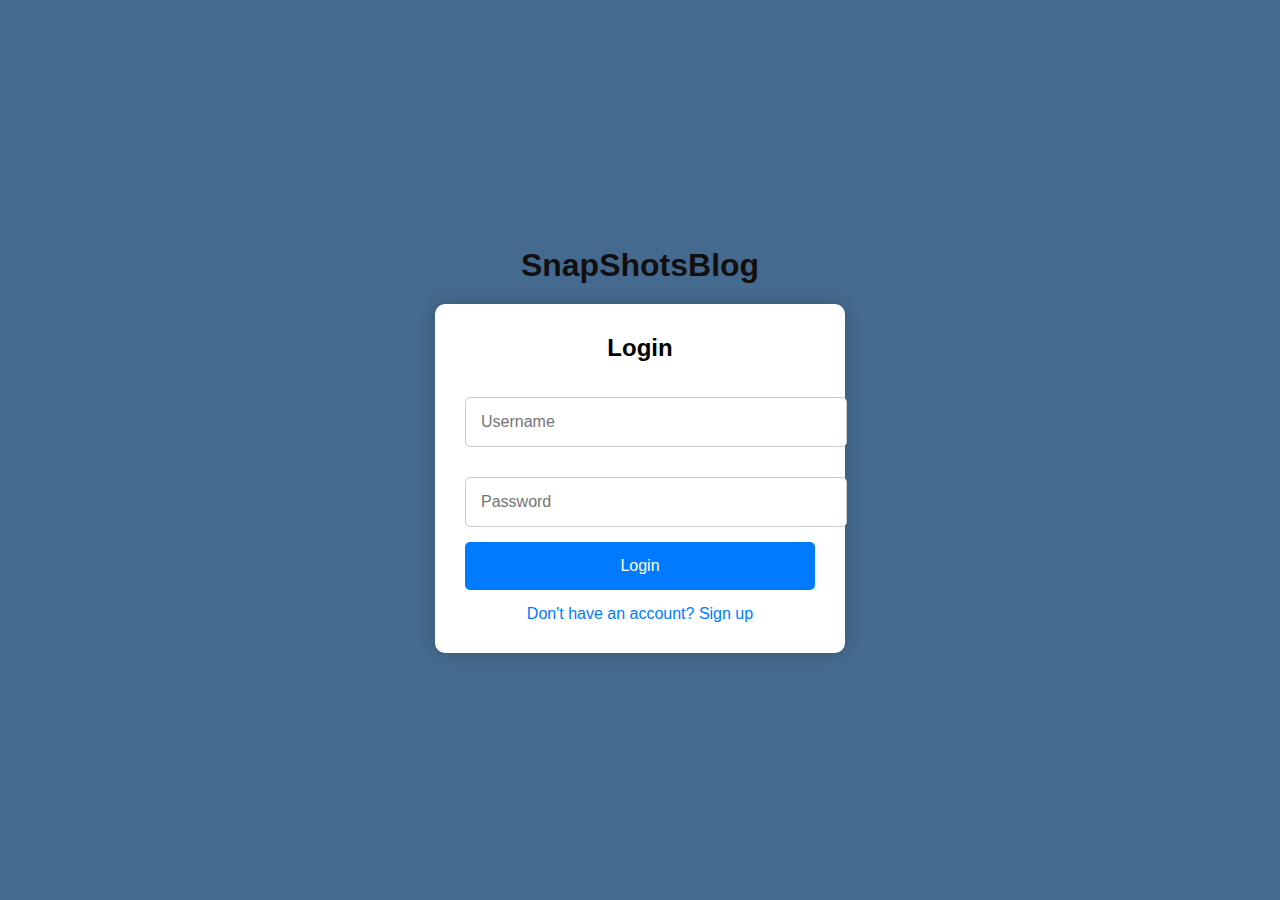
<file: mini_blog/index.html>
<!DOCTYPE html>
<html lang="en">
<head>
    <meta charset="UTF-8">
    <meta name="viewport" content="width=device-width, initial-scale=1.0">
    <title>mini blog Platform</title>
    <style>
        body {
            font-family: Arial, sans-serif;
            background-color: #446b8f;
            display: flex;
            flex-direction: column;
            justify-content: center;
            align-items: center;
            height: 100vh;
            margin: 0;
        }
        .site-title {
            font-size: 2rem;
            color: #130f0f;
            font-weight: bold;
            margin-bottom: 20px;
        }
        .auth-container {
            background-color: white;
            padding: 30px;
            border-radius: 10px;
            box-shadow: 0 0 15px rgba(0,0,0,0.2);
            width: 350px;
            text-align: center;
        }
        .auth-container h2 {
            margin-top: 0;
        }
        .auth-container input {
            width: 100%;
            padding: 15px;
            margin: 15px 0;
            border: 1px solid #ccc;
            border-radius: 5px;
            font-size: 1rem;
        }
        .auth-container button {
            width: 100%;
            padding: 15px;
            background-color: #007bff;
            color: white;
            border: none;
            border-radius: 5px;
            cursor: pointer;
            font-size: 1rem;
        }
        .auth-container button:hover {
            background-color: #0056b3;
        }
        .auth-container .toggle-link {
            display: block;
            margin-top: 15px;
            text-align: center;
            color: #007bff;
            cursor: pointer;
        }
        .auth-container .toggle-link:hover {
            color: #0056b3;
        }
    </style>
</head>
<body>
    <div class="site-title">SnapShotsBlog</div>
    <div class="auth-container">
        <h2>Login</h2>
        <input type="text" id="username" placeholder="Username">
        <input type="password" id="password" placeholder="Password">
        <button onclick="login()">Login</button>
        <span class="toggle-link" onclick="toggleAuth()">Don't have an account? Sign up</span>
    </div>

    <script>
        function toggleAuth() {
            const container = document.querySelector('.auth-container');
            const isLogin = container.querySelector('h2').innerText === 'Login';
            container.querySelector('h2').innerText = isLogin ? 'Sign Up' : 'Login';
            container.querySelector('button').innerText = isLogin ? 'Sign Up' : 'Login';
            container.querySelector('button').onclick = isLogin ? signup : login;
            container.querySelector('.toggle-link').innerText = isLogin ? 'Already have an account? Login' : "Don't have an account? Sign up";
        }

        function login() {
            const username = document.getElementById('username').value;
            const password = document.getElementById('password').value;

            const storedUsername = localStorage.getItem('username');
            const storedPassword = localStorage.getItem('password');

            if (username === storedUsername && password === storedPassword) {
                alert('Login successful');
                window.location.href = 'posts.html';
            } else {
                alert('Invalid username or password');
            }
        }

        function signup() {
            const username = document.getElementById('username').value;
            const password = document.getElementById('password').value;

            if (username && password) {
                localStorage.setItem('username', username);
                localStorage.setItem('password', password);
                alert('Signup successful');
                window.location.href = 'posts.html';
            } else {
                alert('Please enter a valid username and password');
            }
        }
    </script>
</body>
</html>
</file>
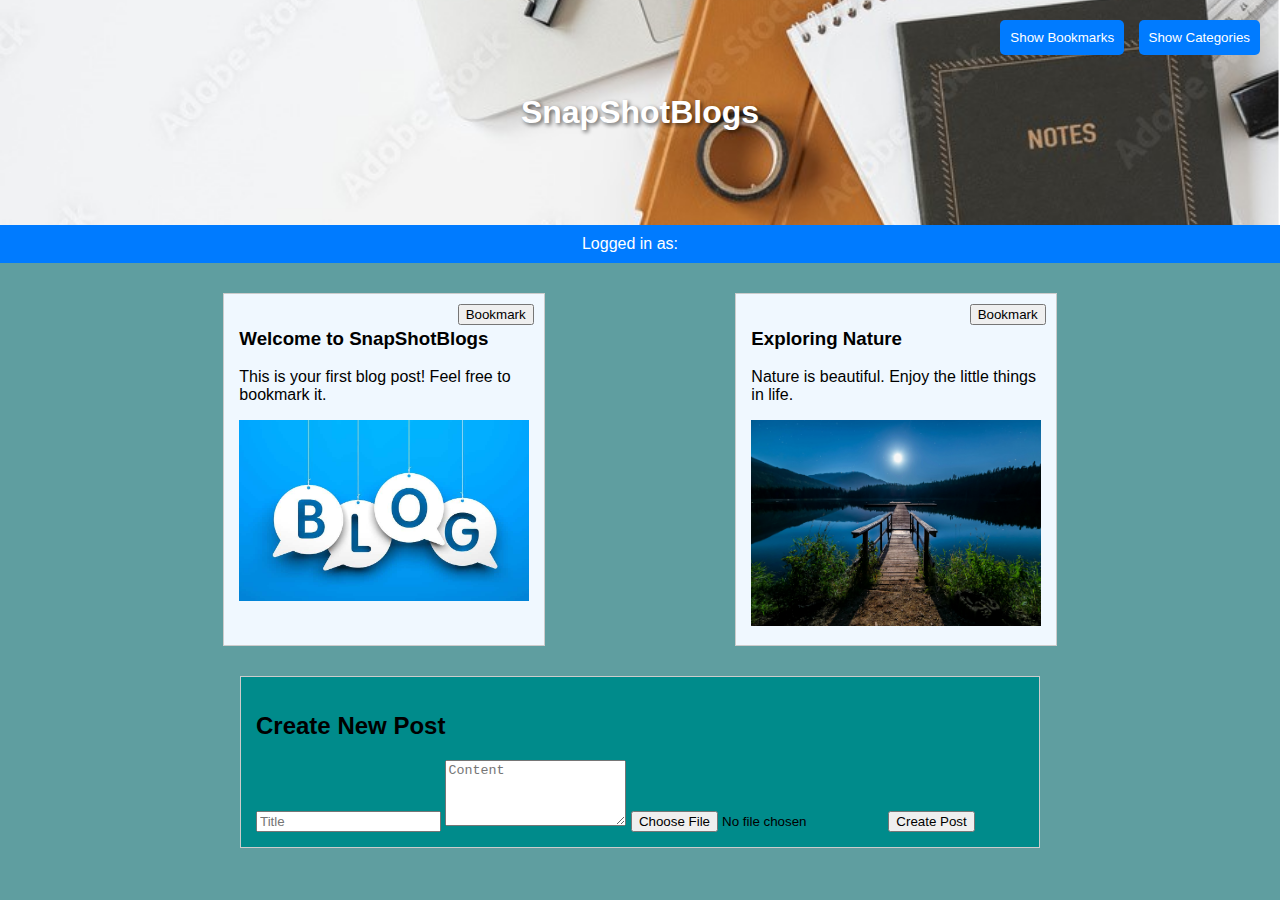
<file: mini_blog/posts.html>
<!DOCTYPE html>
<html lang="en">
<head>
    <meta charset="UTF-8">
    <meta name="viewport" content="width=device-width, initial-scale=1.0">
    <title>Blog Posts</title>
    <link rel="stylesheet" href="stylee.css">
    <style>
        body {
            position: relative;
        }
        .menu {
            position: absolute;
            top: 20px;
            right: 20px;
        }
        .menu button {
            margin-left: 10px;
            padding: 10px;
            background-color: #007bff;
            color: white;
            border: none;
            border-radius: 5px;
            cursor: pointer;
        }
        .menu button:hover {
            background-color: #0056b3;
        }
        .modal {
            display: none;
            position: fixed;
            z-index: 1;
            left: 0;
            top: 0;
            width: 100%;
            height: 100%;
            overflow: auto;
            background-color: rgba(0,0,0,0.5);
        }
        .modal-content {
            background-color: #fefefe;
            margin: 15% auto;
            padding: 20px;
            border: 1px solid #888;
            width: 80%;
            max-width: 500px;
            border-radius: 10px;
        }
        .close {
            color: #aaa;
            float: right;
            font-size: 28px;
            font-weight: bold;
        }
        .close:hover,
        .close:focus {
            color: black;
            text-decoration: none;
            cursor: pointer;
        }
    </style>
</head>
<body>
    <div class="header-snapshot">
        <img src="images/lp.jpg" alt="Snapshot" class="snapshot-image">
        <div class="snapshot-text">SnapShotBlogs</div>
    </div>
    <div class="profile-container">
        <span>Logged in as:</span> <span id="profile-username"></span>
    </div>
    <div class="menu">
        <button id="show-bookmarks-button">Show Bookmarks</button>
        <button id="show-categories-button">Show Categories</button>
    </div>
    <div class="blog-container">
        <div id="posts">
            <div class="post">
                <h3>Welcome to SnapShotBlogs</h3>
                <p>This is your first blog post! Feel free to bookmark it.</p>
                <img src="images/blogssss.jpg" alt="First Blog Image" style="max-width: 100%;">
                <div class="post-buttons">
                    <button class="bookmark-button">Bookmark</button>
                </div>
            </div>
            <div class="post">
                <h3>Exploring Nature</h3>
                <p>Nature is beautiful. Enjoy the little things in life.</p>
                <img src="images/nature.jpg" alt="Nature Image" style="max-width: 100%;">
                <div class="post-buttons">
                    <button class="bookmark-button">Bookmark</button>
                </div>
            </div>
        </div>
        <div class="new-post">
            <h2>Create New Post</h2>
            <input type="text" id="new-title" placeholder="Title">
            <textarea id="new-content" rows="4" placeholder="Content"></textarea>
            <input type="file" id="new-image" accept="image/*">
            <button id="create-button">Create Post</button>
        </div>
    </div>
    <div id="bookmarks-modal" class="modal">
        <div class="modal-content">
            <span class="close" id="close-bookmarks-modal">&times;</span>
            <h2>Bookmarked Posts</h2>
            <div id="bookmarks"></div>
        </div>
    </div>
    <div id="categories-modal" class="modal">
        <div class="modal-content">
            <span class="close" id="close-categories-modal">&times;</span>
            <h2>Categories</h2>
            <ul id="categories">
                <li>Technology</li>
                <li>Lifestyle</li>
                <li>Travel</li>
            </ul>
        </div>
    </div>
    <script src="scriptss.js"></script>
</body>
</html>
</file>
<file: mini_blog/stylee.css>
body {
    font-family: Arial, sans-serif;
    margin: 0;
    padding: 0;
    display: flex;
    flex-direction: column;
    background-color: cadetblue;
    align-items: center;
}

.header-snapshot {
    width: 100%;
    height: 25vh; 
    background-color: #f0f0f0;
    position: relative;
    display: flex;
    justify-content: center;
    align-items: center;
    overflow: hidden;}

.snapshot-image {
    width: 100%;
    height: 100%;
    object-fit: cover; 
}

.snapshot-text {
    position: absolute;
    color: white;
    font-size: 2em;
    font-weight: bold;
    text-shadow: 2px 2px 4px rgba(0, 0, 0, 0.6); }

.profile-container {
            width: 100%;
            background-color: #007bff;
            color: white;
            padding: 10px;
            display: flex;
            justify-content: center;
            align-items: center;
        }

.profile-container span {
            margin-right: 10px;
        }

.blog-container {
    width: 80%;
    margin: 20px auto;
    display: flex;
    flex-direction: column;
    align-items: center;
}

#posts {
    display: flex;
    flex-wrap: wrap;
    justify-content: space-around;
    width: 100%;
    margin-bottom: 20px;
}

.post {
    border: 1px solid #ccc;
    padding: 15px;
    margin: 10px;
    width: calc(33.333% - 20px); 
    box-sizing: border-box;
    position: relative;
    background-color: aliceblue;
}

.new-post {
    width: 100%; 
    max-width: 800px; 
    border: 1px solid #ccc;
    padding: 15px;
    background-color: darkcyan;
    box-sizing: border-box;
}

.post-buttons {
    position: absolute;
    top: 10px;
    right: 10px;
}

.post-buttons button {
    margin-left: 5px;
}

.edit-form {
    border: 1px solid #ccc;
    padding: 15px;
    margin-top: 10px;
    background-color: #f9f9f9;
}

.edit-form input[type="text"],
.edit-form textarea {
    width: 100%;
    margin-bottom: 10px;
    padding: 8px;
    box-sizing: border-box;
}

.edit-form button {
    margin-right: 10px;
}
</file>
